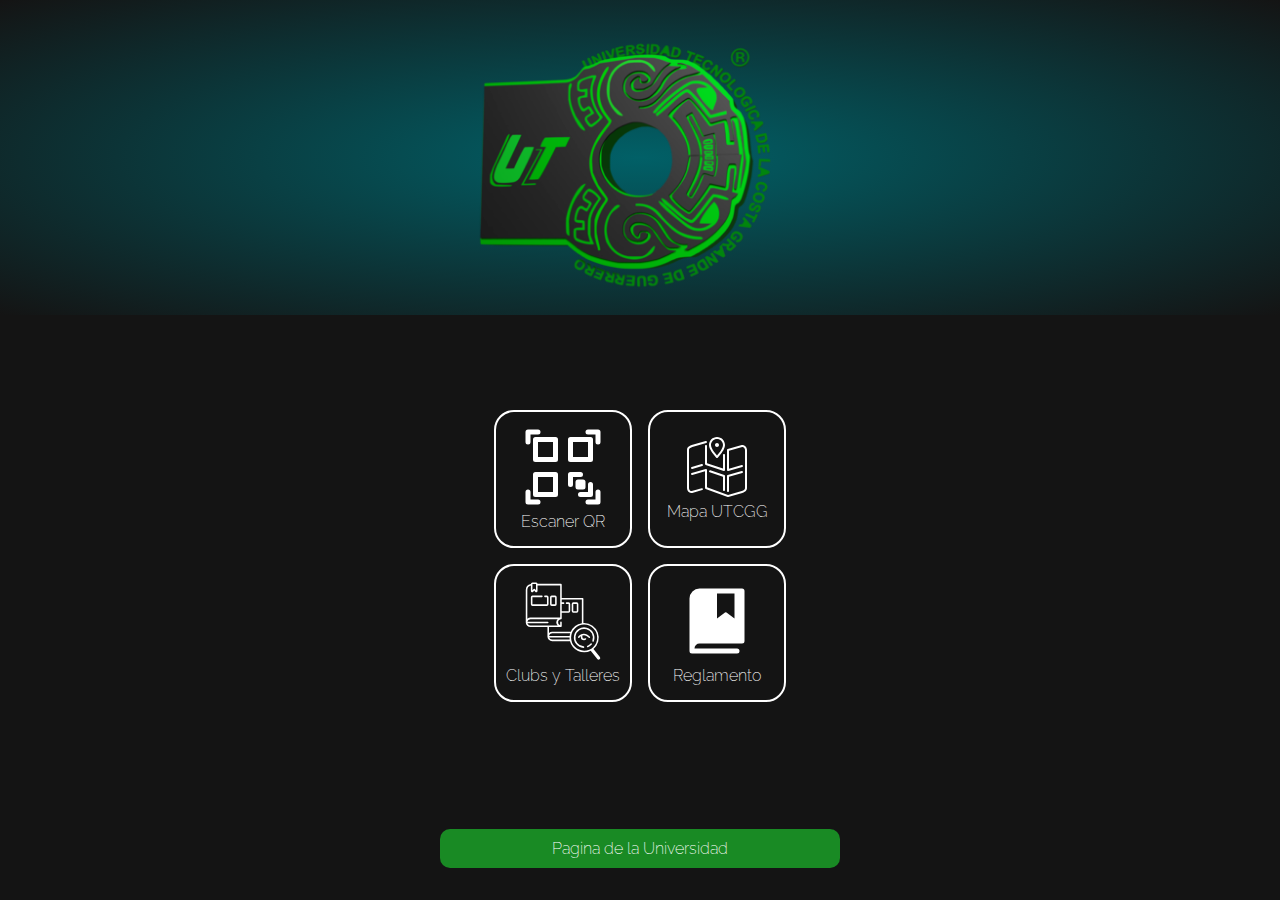
<file: index.html>
<!DOCTYPE html>
<html lang="en">
<head>
    <meta charset="UTF-8">
    <meta http-equiv="X-UA-Compatible" content="IE=edge">
    <meta name="viewport" content="width=device-width, initial-scale=1.0">
    <link rel="stylesheet" href="css/style.css">
   <link rel="manifest" href="./manifest.json">
    <title>HomePage</title>
</head>
<body id="homepage">

    <header class="menu__header">
        <img src="img/utcgglogo.png" alt="Logo en 3D de la UTCGG">
    </header>
    <main class="menu__options">
        <a href="qrCam.html" class="qrcam">
            <svg enable-background="new 0 0 32 32" version="1.1" viewBox="0 0 32 32" xml:space="preserve" xmlns="http://www.w3.org/2000/svg" xmlns:xlink="http://www.w3.org/1999/xlink"><g id="Layer_1"/><g id="Layer_2"><g><polyline fill="none" points="    30,6 30,2 26,2   " stroke="#fff" stroke-linecap="round" stroke-linejoin="round" stroke-miterlimit="10" stroke-width="2"/><polyline fill="none" points="    6,2 2,2 2,6   " stroke="#fff" stroke-linecap="round" stroke-linejoin="round" stroke-miterlimit="10" stroke-width="2"/><polyline fill="none" points="    2,26 2,30 6,30   " stroke="#fff" stroke-linecap="round" stroke-linejoin="round" stroke-miterlimit="10" stroke-width="2"/><polyline fill="none" points="    26,30 30,30 30,26   " stroke="#fff" stroke-linecap="round" stroke-linejoin="round" stroke-miterlimit="10" stroke-width="2"/><rect fill="none" height="8" stroke="#fff" stroke-linecap="round" stroke-linejoin="round" stroke-miterlimit="10" stroke-width="2" width="8" x="5" y="5"/><rect fill="none" height="8" stroke="#fff" stroke-linecap="round" stroke-linejoin="round" stroke-miterlimit="10" stroke-width="2" width="8" x="19" y="5"/><rect fill="none" height="8" stroke="#fff" stroke-linecap="round" stroke-linejoin="round" stroke-miterlimit="10" stroke-width="2" width="8" x="5" y="19"/><polyline fill="none" points="    19,23 19,19 23,19   " stroke="#fff" stroke-linecap="round" stroke-linejoin="round" stroke-miterlimit="10" stroke-width="2"/><polyline fill="none" points="    27,23 27,27 23,27   " stroke="#fff" stroke-linecap="round" stroke-linejoin="round" stroke-miterlimit="10" stroke-width="2"/><rect fill="none" height="2" stroke="#fff" stroke-linecap="round" stroke-linejoin="round" stroke-miterlimit="10" stroke-width="2" width="2" x="22" y="22"/></g></g></svg>
            <span>Escaner QR</span>  
        </a>
        <a href="mapa.html" class="map">
            <svg height="60px" version="1.1" viewBox="0 0 60 60" width="60px" xmlns="http://www.w3.org/2000/svg" xmlns:xlink="http://www.w3.org/1999/xlink"><title/><desc/><defs/><g fill="none" fill-rule="evenodd" id="People" stroke="none" stroke-width="1"><g fill="#fff" id="Icon-37"><path d="M30,10 C31.103,10 32,9.103 32,8 C32,6.897 31.103,6 30,6 C28.897,6 28,6.897 28,8 C28,9.103 28.897,10 30,10 L30,10 Z M24,8 C24,10.096 25.833,13.104 26.801,14.401 L30,18.399 L33.219,14.375 C34.182,13.273 36,10.067 36,8 C36,4.691 33.309,2 30,2 C26.691,2 24,4.691 24,8 L24,8 Z M25.219,15.625 C24.871,15.16 22,11.221 22,8 C22,3.589 25.589,0 30,0 C34.411,0 38,3.589 38,8 C38,10.755 35.85,14.405 34.752,15.658 L30.781,20.625 C30.591,20.862 30.304,21 30,21 C29.696,21 29.409,20.862 29.219,20.625 L25.219,15.625 Z M41,55 C41.552,55 42,54.553 42,54 L42,39.754 L55.275,35.962 C55.806,35.81 56.113,35.256 55.961,34.726 C55.81,34.194 55.256,33.893 54.725,34.038 L40.725,38.038 C40.296,38.161 40,38.554 40,39 L40,54 C40,54.553 40.448,55 41,55 L41,55 Z M37,54 C37.552,54 38,53.553 38,53 L38,39 C38,38.571 37.726,38.189 37.319,38.053 L23.319,33.334 C22.795,33.155 22.228,33.437 22.052,33.962 C21.876,34.485 22.157,35.053 22.681,35.229 L36,39.718 L36,53 C36,53.553 36.448,54 37,54 L37,54 Z M14.713,27.042 L4.713,30.042 C4.184,30.201 3.883,30.759 4.042,31.287 C4.172,31.721 4.569,32 5,32 C5.095,32 5.191,31.986 5.287,31.958 L15.287,28.958 C15.816,28.799 16.117,28.241 15.958,27.713 C15.799,27.184 15.243,26.888 14.713,27.042 L14.713,27.042 Z M19,8 C18.448,8 18,8.447 18,9 L18,27 C18,27.431 18.275,27.812 18.684,27.948 L36.684,33.948 C36.787,33.983 36.894,34 37,34 C37.207,34 37.412,33.936 37.584,33.812 C37.846,33.623 38,33.321 38,33 L38,18 C38,17.447 37.552,17 37,17 C36.448,17 36,17.447 36,18 L36,31.612 L20,26.279 L20,9 C20,8.447 19.552,8 19,8 L19,8 Z M58.02,8.907 C57.037,8.109 55.896,7.798 54.725,8.038 L40.725,12.038 C40.296,12.161 40,12.554 40,13 L40,33 C40,33.313 40.147,33.609 40.398,33.799 C40.647,33.986 40.973,34.048 41.275,33.962 L55.275,29.962 C55.806,29.81 56.113,29.256 55.961,28.726 C55.81,28.194 55.256,27.89 54.725,28.038 L42,31.674 L42,13.754 L55.204,9.979 C55.871,9.84 56.464,10.221 56.757,10.459 C57.512,11.073 58,12.07 58,13 L58,51 C58,52.314 57.003,53.229 54.725,54.038 L41.037,57.949 L20,50.3 L20,33 C20,32.687 19.853,32.391 19.602,32.201 C19.352,32.013 19.027,31.953 18.725,32.038 L4.725,36.038 C4.194,36.19 3.887,36.744 4.039,37.274 C4.19,37.806 4.744,38.107 5.275,37.962 L18,34.326 L18,51 C18,51.421 18.263,51.796 18.658,51.939 L40.658,59.939 C40.769,59.979 40.884,60 41,60 C41.092,60 41.185,59.987 41.275,59.962 L55.334,55.942 C56.61,55.49 60,54.288 60,51 L60,13 C60,11.47 59.241,9.901 58.02,8.907 L58.02,8.907 Z M15.958,51.869 C16.109,52.399 15.802,52.953 15.271,53.105 L5.275,55.962 C4.949,56.054 4.622,56.1 4.296,56.1 C3.514,56.1 2.749,55.836 2.072,55.324 C0.813,54.372 0,52.675 0,51 L0,13 C0,9.712 3.39,8.51 4.666,8.058 L18.725,4.038 C19.256,3.892 19.81,4.194 19.961,4.726 C20.113,5.256 19.806,5.81 19.275,5.962 L5.275,9.962 C2.997,10.771 2,11.686 2,13 L2,51 C2,52.037 2.525,53.16 3.278,53.729 C3.737,54.076 4.224,54.18 4.728,54.038 L14.721,51.182 C15.252,51.034 15.806,51.338 15.958,51.869 L15.958,51.869 Z" id="map"/></g></g></svg>
            <span>Mapa UTCGG</span>  
        </a>
        <a href="cursos.html" class="course">
           <svg viewBox="0 0 512 512" xmlns="http://www.w3.org/2000/svg"><g id="E-learning_course_searching"><path d="M491.991,485.981l-41.0155-51.462a93.4224,93.4224,0,0,0-59.6138-165.3833q-2.3946,0-4.7606.12V113.8613a5.0018,5.0018,0,0,0-5-5h-133.67v-85.66a5.0018,5.0018,0,0,0-5-5h-149.9A10.3771,10.3771,0,0,0,82.7321,8.979H60.7047a10.3688,10.3688,0,0,0-10.344,9.9463,40.2428,40.2428,0,0,0-32.64,39.4658v205.79a2.89,2.89,0,0,0,.021.6962,30.015,30.015,0,0,0,30.0251,29.3457H156.401v59.9092l.0183-.0156c-.0056.2417-.0183.4814-.0183.7246a30.01,30.01,0,0,0,30.04,30.04H300.5936a93.4316,93.4316,0,0,0,132.7458,61.2006l42.2317,52.9795a10.4964,10.4964,0,1,0,16.42-13.08ZM60.34,19.3442a.366.366,0,0,1,.3652-.3652H82.7321a.366.366,0,0,1,.3652.3652V59.1157l-2.4922-3.3174a10.6266,10.6266,0,0,0-16.7871-.2656L60.34,59.87ZM27.7211,58.3911A30.2524,30.2524,0,0,1,50.34,29.17V64.1831A8.3887,8.3887,0,0,0,56.01,72.188a8.64,8.64,0,0,0,2.8633.4941,8.3838,8.3838,0,0,0,6.5683-3.1914L71.62,61.7886a.5306.5306,0,0,1,.498-.2354.6.6,0,0,1,.4912.251L77.83,68.7534a8.4842,8.4842,0,0,0,15.2676-5.0957V28.2012H237.9311v205.937H47.7672a29.9189,29.9189,0,0,0-20.0619,7.7036l.0158-.0308Zm-9.81,202.46.0039-.0073-.0048.038Zm15.6844,17.5078a20.0009,20.0009,0,0,1-4.7122-7.5059H158.4723a5,5,0,0,0,0-10H28.0249a20.0586,20.0586,0,0,1,19.7423-16.7148H221.7643a30.0831,30.0831,0,0,0,.0166,40.0849H47.7672A19.9365,19.9365,0,0,1,33.5954,278.3589Zm209.3359,15.8642a5.0289,5.0289,0,0,0,5-5.0341V264.18a5,5,0,0,0-10,0v19.0464a20.0391,20.0391,0,0,1,5.24-39.06,4.9442,4.9442,0,0,0,3.2378-1.437l.0017.0015.01-.0118a5.057,5.057,0,0,0,.5672-.6728c.0212-.0293.0464-.0552.0668-.0855a5.0581,5.0581,0,0,0,.3868-.6972c.0278-.0591.0642-.1133.09-.1734a5.0206,5.0206,0,0,0,.2227-.7026c.0218-.083.0561-.1606.0735-.2456a5.0464,5.0464,0,0,0,.1013-.9834l.0018-.0176v-.001l0-.0019,0-.002V202.9609h43.78a10.4451,10.4451,0,0,0,10.43-10.44v-45.31a10.4454,10.4454,0,0,0-10.43-10.44h-12.99a5,5,0,0,0,0,10h12.99a.4354.4354,0,0,1,.43.44v45.31a.4351.4351,0,0,1-.43.44h-43.78v-46.19h11.75a5,5,0,0,0,0-10h-11.75v-17.91h128.67V270.3057a93.7448,93.7448,0,0,0-70.7033,54.4853H186.4411a29.91,29.91,0,0,0-20.04,7.6856V294.2231Zm55.6055,57.5083a4.943,4.943,0,0,0-1.3926-.2211H166.7013a20.0628,20.0628,0,0,1,19.74-16.7193H302.1247A92.7559,92.7559,0,0,0,298.5368,351.7314ZM186.4411,374.8809A19.9633,19.9633,0,0,1,167.5568,361.51H297.1442a4.9658,4.9658,0,0,0,.7723-.0777c-.0047.3877-.0147.7744-.0147,1.1631a93.9221,93.9221,0,0,0,.8081,12.2852Zm121.4607-12.2852a83.46,83.46,0,1,1,83.46,83.46A83.5548,83.5548,0,0,1,307.9018,362.5957Z"/><path d="M322.23,202.9575h21.5723a10.4456,10.4456,0,0,0,10.4336-10.4336V147.2065a10.4457,10.4457,0,0,0-10.4336-10.4336H322.23a10.4457,10.4457,0,0,0-10.4336,10.4336v45.3174A10.4456,10.4456,0,0,0,322.23,202.9575Zm-.4336-55.751a.4339.4339,0,0,1,.4336-.4336h21.5723a.4339.4339,0,0,1,.4336.4336v45.3174a.4339.4339,0,0,1-.4336.4336H322.23a.4339.4339,0,0,1-.4336-.4336Z"/><path d="M60.7731,159.5649h92.2656a10.4456,10.4456,0,0,0,10.4336-10.4336V103.814a10.4459,10.4459,0,0,0-10.4336-10.4346h-12.99a5,5,0,0,0,0,10h12.99a.4347.4347,0,0,1,.4336.4346v45.3173a.4338.4338,0,0,1-.4336.4336H60.7731a.4338.4338,0,0,1-.4336-.4336V103.814a.4347.4347,0,0,1,.4336-.4346h60.2353a5,5,0,0,0,0-10H60.7731A10.4459,10.4459,0,0,0,50.34,103.814v45.3173A10.4456,10.4456,0,0,0,60.7731,159.5649Z"/><path d="M183.5582,159.5649h21.5723a10.4456,10.4456,0,0,0,10.4336-10.4336V103.814a10.4459,10.4459,0,0,0-10.4336-10.4346H183.5582a10.446,10.446,0,0,0-10.4345,10.4346v45.3173A10.4457,10.4457,0,0,0,183.5582,159.5649Zm-.4345-55.7509a.4355.4355,0,0,1,.4345-.4346h21.5723a.4347.4347,0,0,1,.4336.4346v45.3173a.4338.4338,0,0,1-.4336.4336H183.5582a.4347.4347,0,0,1-.4345-.4336Z"/><path d="M453.2479,385.3213a65.9255,65.9255,0,1,0-66.3681,43.041c.1162.0078.2314.0117.3462.0117a5,5,0,0,0,.3364-9.9883,55.9129,55.9129,0,1,1,56.2949-36.5039,5,5,0,0,0,9.3906,3.44Z"/><path d="M432.7763,400.1826a56.6,56.6,0,0,1-6.7281,6.2735,56.0248,56.0248,0,0,1-13.8686,8.0556,5,5,0,1,0,3.7265,9.2793,66.4245,66.4245,0,0,0,24.2657-16.8779,5,5,0,0,0-7.3955-6.7305Z"/><path d="M396.9535,366.9912a10.4737,10.4737,0,0,1-6.4448,2.19,10.5891,10.5891,0,0,1-10.5767-10.5772v-9.6411a31.3337,31.3337,0,0,1,8.5742-1.77c10.8487-.6758,21.8409,4.7471,32.6807,16.0488a5,5,0,1,0,7.2168-6.9219c-12.9643-13.5175-26.5947-19.95-40.498-19.1093-21.0171,1.2646-34.4361,18.82-34.9971,19.5673a5,5,0,1,0,7.9951,6.0059,46.53,46.53,0,0,1,9.0283-8.4893v4.31a20.6,20.6,0,0,0,20.5767,20.5772,20.3877,20.3877,0,0,0,12.5449-4.2657,5,5,0,0,0-6.1-7.9238Z"/></g></svg>
            <span>Clubs y Talleres</span>  
        </a>
        <a href="reglamento.html" class="rules">
            <svg viewBox="0 0 256 256" xmlns="http://www.w3.org/2000/svg"><rect fill="none" height="256" width="256"/><path d="M208,24H72A32.1,32.1,0,0,0,40,56V224a8,8,0,0,0,8,8H192a8,8,0,0,0,0-16H56a16,16,0,0,1,16-16H208a8,8,0,0,0,8-8V32A8,8,0,0,0,208,24Zm-24,96-25.6-19.2a3.9,3.9,0,0,0-4.8,0L128,120V40h56Z"/></svg>
            <span>Reglamento</span>  
        </a>
    </main>
    
    <section class="footer">
        <a href="https://utcgg.edu.mx/" class="btnPageUT">Pagina de la Universidad</a>
    </section>
    
        <script>
        if('serviceWorker' in navigator){
            window.addEventListener('load', function () {
                navigator.serviceWorker.register('./service-worker.js').then(function(registration) {
                    console.log('Service Worker Registrado')
                }, function (err) {
                    console.log('Service Worker Fallo al Registar', err);
                })
            })
        }
    </script>




</body>
</html>
</file>
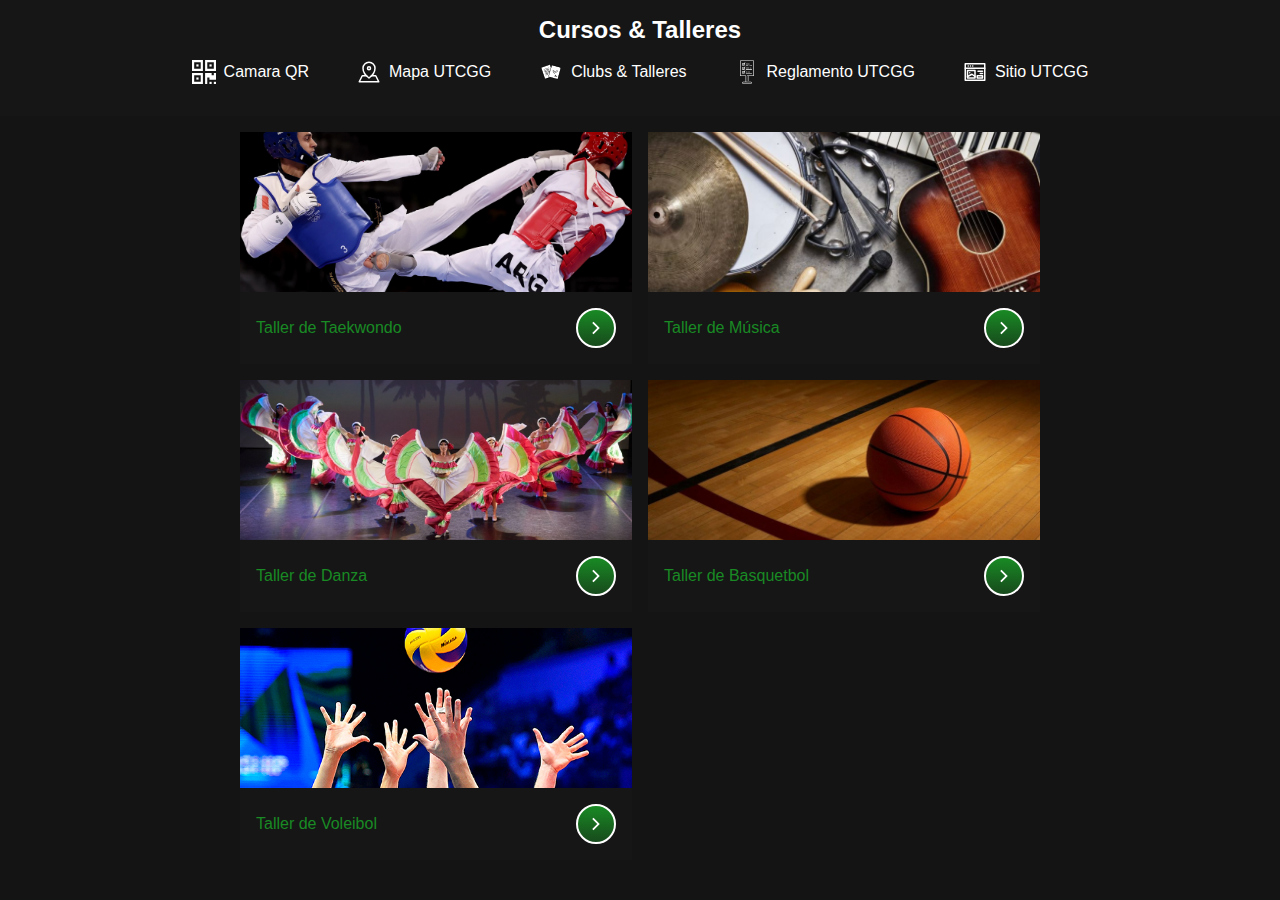
<file: cursos&talleres.html>
<!DOCTYPE html>
<html lang="en">
<head>
    <meta charset="UTF-8">
    <meta http-equiv="X-UA-Compatible" content="IE=edge">
    <meta name="viewport" content="width=device-width, initial-scale=1.0">
    <title>Cursos y Talleres</title>
    <link rel="stylesheet" href="css/style.css">
</head>
<body>

      <!-- Seccion de Navbar -->

    <div id="backgroundNavbar" class="bg__menu desaparecer">
    </div>

    <nav id="navbar" class="menuBar menuBar--disable">
        <div class="menuBar__head">
            <button id="abrirNavbar">
                <div class="line1"></div>
                <div class="line2"></div>
            </button>
            <button class="desaparecer" id="cerrarNavbar"><svg xmlns="http://www.w3.org/2000/svg" height="48" width="48"><path d="m12.45 37.65-2.1-2.1L21.9 24 10.35 12.45l2.1-2.1L24 21.9l11.55-11.55 2.1 2.1L26.1 24l11.55 11.55-2.1 2.1L24 26.1Z"/></svg></button>
            <h2>Cursos & Talleres</h2>
        </div>
        <div  class="links__menuBar desaparecer">
            <a href="qrCam.html"><img src="icons/qr.svg" alt=""> Camara QR</a>
            <a href="mapa.html"><img src="icons/map.svg" alt=""> Mapa UTCGG</a>
            <a href="cursos&talleres.html"><img src="icons/course.svg" alt=""> Clubs & Talleres</a>
            <a href="reglamento.html"><img src="icons/rules.svg" alt=""> Reglamento UTCGG</a>
            <a href="https://utcgg.edu.mx/"><img src="icons/web.svg" alt=""> Sitio UTCGG</a>
        </div>
    </nav>

  <!-- fin del navbar -->

    <main id="talleres">
        <section class="contenedor__talleres">


            <article id="tallerTaekwondo" class="taller">
                <div class="taller__image"></div>
                <div class="taller__info">
                    <span class="texto-taller">Taller de Taekwondo</span>
                    <a href="mailto:aculturales@utcgg.edu.mx?subject=Taller de Taekwondo&body=Hola, me gustaría saber información sobre el taller de Taekwondo" class="button-taller btn"><svg id="Layer_1" version="1.1" viewBox="0 0 512 512" width="512px" xml:space="preserve" xmlns:xlink="http://www.w3.org/1999/xlink"><polygon points="160,128.4 192.3,96 352,256 352,256 352,256 192.3,416 160,383.6 287.3,256 "/></svg></a>
                </div>
            </article>


            <article id="tallerMusica" class="taller">
                <div class="taller__image"></div>
                <div class="taller__info">
                    <span class="texto-taller">Taller de Música</span>
                    <a href="mailto:aculturales@utcgg.edu.mx?subject=Taller de Música&body=Hola, me gustaría saber información sobre el taller de música" class="button-taller btn"><svg id="Layer_1" version="1.1" viewBox="0 0 512 512" width="512px" xml:space="preserve" xmlns:xlink="http://www.w3.org/1999/xlink"><polygon points="160,128.4 192.3,96 352,256 352,256 352,256 192.3,416 160,383.6 287.3,256 "/></svg></a>
                </div>
            </article>


            <article id="tallerDanza" class="taller">
                <div class="taller__image"></div>
                <div class="taller__info">
                    <span class="texto-taller">Taller de Danza</span>
                    <a href="mailto:aculturales@utcgg.edu.mx?subject=Taller de Danza&body=Hola, me gustaría saber información sobre el taller de danza" class="button-taller btn"><svg id="Layer_1" version="1.1" viewBox="0 0 512 512" width="512px" xml:space="preserve" xmlns:xlink="http://www.w3.org/1999/xlink"><polygon points="160,128.4 192.3,96 352,256 352,256 352,256 192.3,416 160,383.6 287.3,256 "/></svg></a>
                </div>
            </article>


            <article id="tallerBasquet" class="taller">
                <div class="taller__image"></div>
                <div class="taller__info">
                    <span class="texto-taller">Taller de Basquetbol</span>
                    <a href="mailto:aculturales@utcgg.edu.mx?subject=Taller de Basquetbol&body=Hola, me gustaría saber información sobre el taller de Basquetbol" class="button-taller btn"><svg id="Layer_1" version="1.1" viewBox="0 0 512 512" width="512px" xml:space="preserve" xmlns:xlink="http://www.w3.org/1999/xlink"><polygon points="160,128.4 192.3,96 352,256 352,256 352,256 192.3,416 160,383.6 287.3,256 "/></svg></a>
                </div>
            </article>



            <article id="tallerVolei" class="taller">
                <div class="taller__image"></div>
                <div class="taller__info">
                    <span class="texto-taller">Taller de Voleibol</span>
                    <a href="mailto:aculturales@utcgg.edu.mx?subject=Taller de Voleibol&body=Hola, me gustaría saber información sobre el taller de Voleibol" class="button-taller btn"><svg id="Layer_1" version="1.1" viewBox="0 0 512 512" width="512px" xml:space="preserve" xmlns:xlink="http://www.w3.org/1999/xlink"><polygon points="160,128.4 192.3,96 352,256 352,256 352,256 192.3,416 160,383.6 287.3,256 "/></svg></a>
                </div>
            </article>
        </section>
    </main>




  <script src="js/navbar.js"></script> <!--Import js Navbar-->
</body>
</html>
</file>
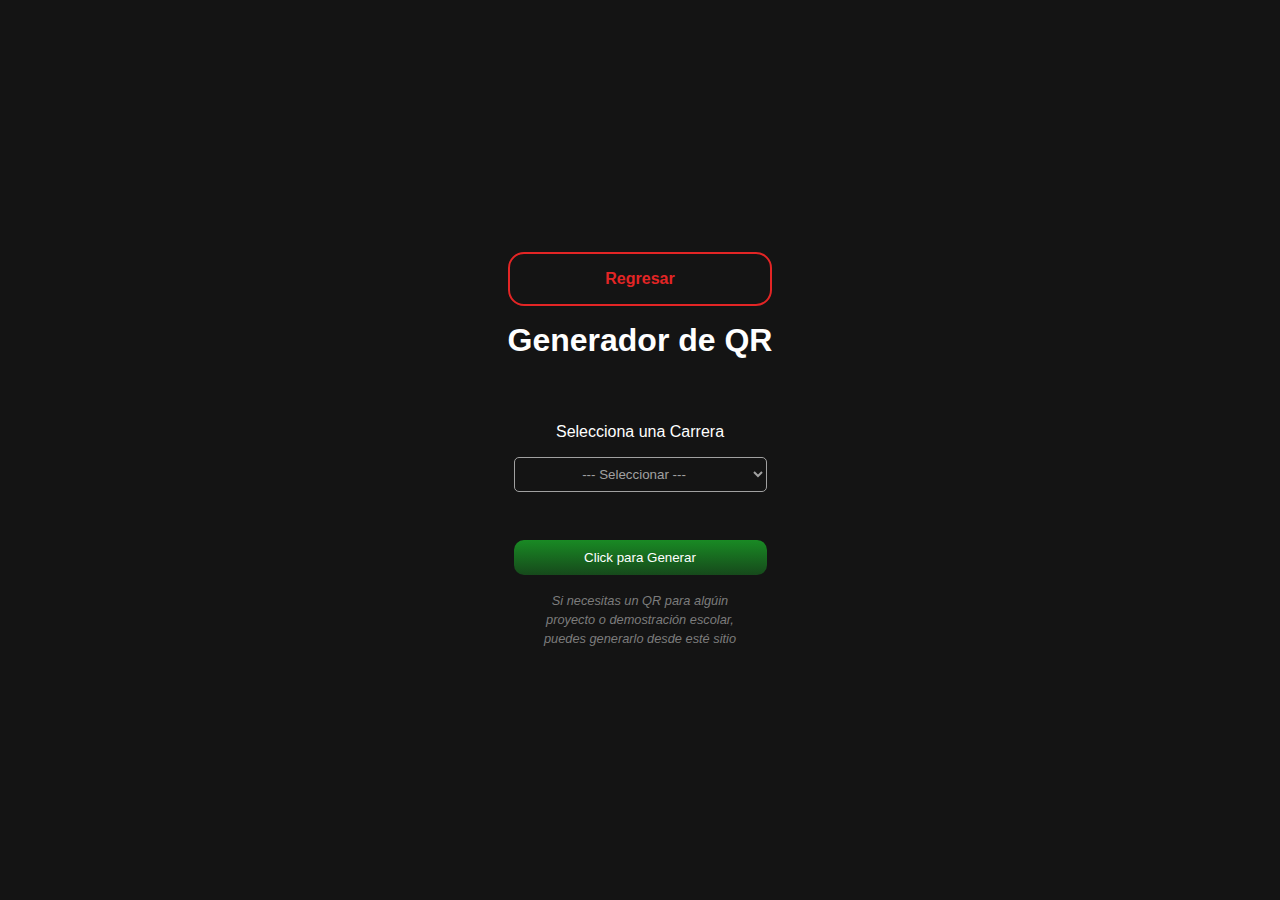
<file: generadorQR.html>
<!DOCTYPE html>
<html lang="en">
<head>
    <meta charset="UTF-8">
    <meta http-equiv="X-UA-Compatible" content="IE=edge">
    <meta name="viewport" content="width=device-width, initial-scale=1.0">
    <title>Document</title>
    <link rel="stylesheet" href="./css/style.css">
</head>
<body>

    <style>
        html{
            height: 100vh;
        }
        body{
            height: 100vh;
            width: 100%;
            display: flex;
            flex-direction: column;
            justify-content: center;
            gap: 2rem;
            align-items: center;
            text-align: center;
        }
        #heading a{
            display: block;
            margin-bottom: 1rem;
            font-weight: 700;
            border-radius: 1rem;
            color: rgb(227, 37, 37);
            padding: 1rem;
            border: 2px solid;
            transition: all .3s ease;
        }
        #heading a:hover{
            background-color: red;
            color: #161616;
            border: none;
        }
        #QRcontent{
            display: flex;
            flex-direction: column;
            justify-content: center;
            gap: 1rem;
        }
        main{
            display: flex;
            flex-direction: column;
            gap: 1rem;
        }
        main select{
            background: none;
            color: rgb(161, 161, 161);
            border: solid 1px rgb(161, 161, 161);
            border-radius: 5px;
        }
        main select option{
            color: #141414;
        }
        main button{
            margin-top: 2rem;

        }
        a#qrDownload{
            color: white;
            transition: all .3s ease-in;
        }
        a#qrDownload:hover{
            font-size: 1.4rem;
        }
        p{
            width: 200px;
            margin: auto;
            color: rgb(124, 124, 124);
            font-size: .8rem;
            line-height: 1.5;
            font-style: italic;
        }
    </style>
    
    
    <section id="heading">
        <a href="./qrCam.html">Regresar</a>
        <h1>Generador de QR</h1>
    </section>

    
    <section id="QRcontent"></section>
    
    
    <main>
        <label for="inpQR">Selecciona una Carrera</label>
        <select name="carreras" id="inpQR">
            <option style="text-align: center;" disabled selected>--- Seleccionar ---</option>
            <option value="Desarrollo e Innovación Empresarial">Desarrollo e Innovación Empresarial</option>
            <option value="Mantenimiento Industrial">Mantenimiento Industrial</option>
            <option value="Metal Mecánica">Metal Mecánica</option>
            <option value="Procesos Alimentarios">Procesos Alimentarios</option>
            <option value="Tecnologías de la Información">Tecnologías de la Información</option>
            <option value="Logística Internacional">Logística Internacional</option>
            <option value="Gestión y Desarrollo Turístico">Gestión y Desarrollo Turístico</option>
            <option value="Gastronomia">Gastronomia</option>
            <option value="Energías Renovables">Energías Renovables</option>
            <option value="Rectoria">Rectoría</option>
            <option value="Biblioteca">Biblioteca</option>
            <option value="Enfermeria">Enfermería</option>
        </select>
        <button id="btnGenerador">Click para Generar</button>
        <p>Si necesitas un QR para algúin proyecto o demostración escolar, puedes generarlo desde esté sitio</p>
    </main>


    <script>


        let inputQR = document.querySelector('#inpQR');
        let btnGen = document.querySelector('#btnGenerador');
        let contenedorQR = document.querySelector('#QRcontent');
        btnGen.addEventListener('click', () => {
            console.log(`http://api.qrserver.com/v1/create-qr-code/?data=${inputQR.value}&size=100x100.png`);
            contenedorQR.innerHTML=`
                <img src="http://api.qrserver.com/v1/create-qr-code/?data=${inputQR.value}&size=100x100.png" alt="QR">
                <a href="http://api.qrserver.com/v1/create-qr-code/?data=${inputQR.value}&size=100x100.png" id="qrDownload" download="qr.png">Descargar</a>
            `
        })
    </script>

</body>
</html>
</file>
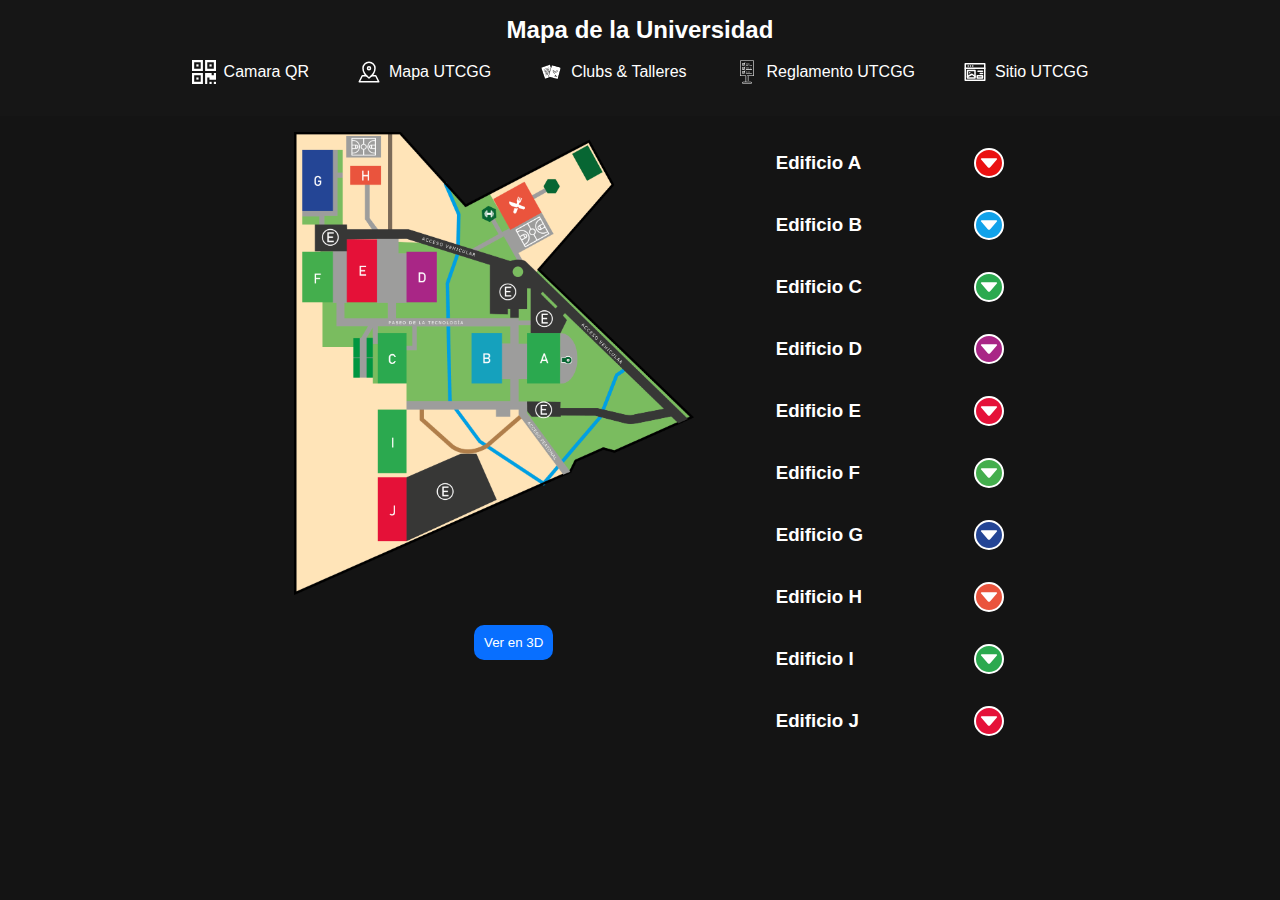
<file: mapa.html>
<!DOCTYPE html>
<html lang="en">
<head>
    <meta charset="UTF-8">
    <meta http-equiv="X-UA-Compatible" content="IE=edge">
    <meta name="viewport" content="width=device-width, initial-scale=1.0">
    <title>Mapa Universitario</title>
    <link rel="stylesheet" href="css/style.css">
    <script type="module" src="/js/modelviewer.min.js"></script>
</head>
<body id="Mapa">

    <!-- Seccion de Navbar -->
    
    <div id="backgroundNavbar" class="bg__menu desaparecer"></div>
    
    <nav id="navbar" class="menuBar menuBar--disable">
        <div class="menuBar__head">
            <button id="abrirNavbar">
                <div class="line1"></div>
                <div class="line2"></div>
            </button>
            <button class="desaparecer" id="cerrarNavbar"><svg xmlns="http://www.w3.org/2000/svg" height="48" width="48"><path d="m12.45 37.65-2.1-2.1L21.9 24 10.35 12.45l2.1-2.1L24 21.9l11.55-11.55 2.1 2.1L26.1 24l11.55 11.55-2.1 2.1L24 26.1Z"/></svg></button>
            <h2>Mapa de la Universidad</h2>
        </div>
        <div  class="links__menuBar desaparecer">
            <a href="qrCam.html"><img src="icons/qr.svg" alt=""> Camara QR</a>
            <a href="mapa.html"><img src="icons/map.svg" alt=""> Mapa UTCGG</a>
            <a href="cursos&talleres.html"><img src="icons/course.svg" alt=""> Clubs & Talleres</a>
            <a href="reglamento.html"><img src="icons/rules.svg" alt=""> Reglamento UTCGG</a>
            <a href="https://utcgg.edu.mx/"><img src="icons/web.svg" alt=""> Sitio UTCGG</a>
        </div>
    </nav>
    <!-- fin del navbar -->
    
    <!-- Mapa de la Universidad -->
    <div class="grid">
        <main class="Mapa__Contenedor">
            <style>
                model-viewer{
                    height: 460px;
                }
                #btn3dMap{
                    background: rgb(8, 111, 255);
                    display: block;
                    margin: auto;
                    margin-bottom: 2rem;
                    position: relative;
                    right: 0;
                    top: 30px;
                    left: 20px;
                }
                #btn3dMap:hover{
                    box-shadow: 0 0 12px rgba(8, 111, 255, 0.5);
                }
            </style>
            <img id="map2D" loading="lazy" src="img/MapaUT.png" alt="Mapa Universitario">
            <model-viewer
                id="map3D"
                alt="Modelo 3D del Mapa de la UTCGG"
                poster = "./img/utcgglogo.png"
                src="./3dmodels/Mapa.glb"
                orientation="140deg 180deg 120deg"
                camera-controls
                >
            </model-viewer>
            <button id="btn3dMap">Ver en 3D</button>
        </main>
    
        <!-- Leyenda de la Universidad -->
        <section class="Mapa__Leyenda">
            <article id="edificioA" onclick="desplegar('A')" class="ContenedorEdificio">
                <div class="heading">
                    <h3>Edificio A</h3>
                    <div class="colorEdificio">
                        <img class="iconArrow" src="icons/arrowExpand.svg">
                    </div>
                </div>
                <ul class="lista__edificio">
                    <li>Rectoria</li>
                    <li>Promoción y capacitación</li>
                    <li>Caja general</li>
                    <li>Recursos Humanos</li>
                    <li>Centro de Idiomas</li>
                    <li>Secretaría Académica</li>
                </ul>
            </article>
    
            <article id="edificioB" onclick="desplegar('B')" class="ContenedorEdificio">
                <div class="heading">
                    <h3>Edificio B</h3>
                    <div class="colorEdificio">
                        <img class="iconArrow" src="icons/arrowExpand.svg">
                    </div>
                </div>
                <ul class="lista__edificio">
                    <li>P.E. Mantenimiento Industrial</li>
                </ul>
            </article>
    
            <article id="edificioC" onclick="desplegar('C')" class="ContenedorEdificio">
                <div class="heading">
                    <h3>Edificio C</h3>
                    <div class="colorEdificio">
                        <img class="iconArrow" src="icons/arrowExpand.svg">
                    </div>
                </div>
                <ul class="lista__edificio">
                    <li>Servicios escolares</li>
                    <li>Servicios de apoyo al estudiante</li>
                    <li>Incubadora empresarial</li>
                </ul>
            </article>
    
            <article id="edificioD" onclick="desplegar('D')" class="ContenedorEdificio">
                <div class="heading">
                    <h3>Edificio D</h3>
                    <div class="colorEdificio">
                        <img class="iconArrow" src="icons/arrowExpand.svg">
                    </div>
                </div>
                <ul class="lista__edificio">
                    <li>P.E. Procesos alimentarios</li>
                </ul>
            </article>
    
            <article id="edificioE" onclick="desplegar('E')" class="ContenedorEdificio">
                <div class="heading">
                    <h3>Edificio E</h3>
                    <div class="colorEdificio">
                        <img class="iconArrow" src="icons/arrowExpand.svg">
                    </div>
                </div>
                <ul class="lista__edificio">
                    <li>P.E. Metal mecánica</li>
                    <li>P.E. Gestión del capital humano</li>
                    <li>Centro de capacitación</li>
                </ul>
            </article>
    
            <article id="edificioF" onclick="desplegar('F')" class="ContenedorEdificio">
                <div class="heading">
                    <h3>Edificio F</h3>
                    <div class="colorEdificio">
                        <img class="iconArrow" src="icons/arrowExpand.svg">
                    </div>
                </div>
                <ul class="lista__edificio">
                    <li>P.E. Gestión y desarrollo turístio</li>
                </ul>
            </article>
    
            <article id="edificioG" onclick="desplegar('G')" class="ContenedorEdificio">
                <div class="heading">
                    <h3>Edificio G</h3>
                    <div class="colorEdificio">
                        <img class="iconArrow" src="icons/arrowExpand.svg">
                    </div>
                </div>
                <ul class="lista__edificio">
                    <li>P.E. Tecnologías de la información</li>
                </ul>
            </article>
    
            <article id="edificioH" onclick="desplegar('H')" class="ContenedorEdificio">
                <div class="heading">
                    <h3>Edificio H</h3>
                    <div class="colorEdificio">
                        <img class="iconArrow" src="icons/arrowExpand.svg">
                    </div>
                </div>
                <ul class="lista__edificio">
                    <li>Taller de mecánica</li>
                </ul>
            </article>
    
            <article id="edificioI" onclick="desplegar('I')" class="ContenedorEdificio">
                <div class="heading">
                    <h3>Edificio I</h3>
                    <div class="colorEdificio">
                        <img class="iconArrow" src="icons/arrowExpand.svg">
                    </div>
                </div>
                <ul class="lista__edificio">
                    <li>P.E. Logística internacional</li>
                    <li>P.E. Gastronomía</li>
                    <li>P.E. Energías Renovables</li>
                </ul>
            </article>
    
            <article id="edificioJ" onclick="desplegar('J')" class="ContenedorEdificio">
                <div class="heading">
                    <h3>Edificio J</h3>
                    <div class="colorEdificio">
                        <img class="iconArrow" src="icons/arrowExpand.svg">
                    </div>
                </div>
                <ul class="lista__edificio">
                    <li>Taller de gastronomía</li>
                </ul>
            </article>
    
        </section>
    </div>
    
    <script src="js/navbar.js"></script> <!--Import js Navbar-->
    <script>
        let map2d,map3d,btnMap;
        map2d = document.querySelector('#map2D');
        map3d = document.querySelector('#map3D');
        btnMap = document.querySelector('#btn3dMap');

        map3d.style.display = "none";

        
        btnMap.addEventListener('click', () => {
            if(btnMap.textContent === "Ver en 3D"){
                btnMap.textContent = "Ver en 2D"
                map2d.style.display = "none"
                map3d.style.display = "block"
            }else if(btnMap.textContent === "Ver en 2D"){
                btnMap.textContent = "Ver en 3D";
                map2d.style.display = "block"
                map3d.style.display = "none"
            }
        })
    </script>
    <script>
        function desplegar(letra){
            let edificio =`#edificio${letra}`;
            let listAbierto = document.querySelector(`${edificio} ul`).classList.contains('expandir');
            if(listAbierto == false){
                abrirEdificio(edificio);
            }else{
                cerrarEdificio(edificio)
            }
        }
        function abrirEdificio(edificio){
            let list = document.querySelector(`${edificio} ul`);
            let icon = document.querySelector(`${edificio} .iconArrow`);
            icon.src="icons/arrowClose.svg"
            list.classList.add('expandir');

        }
        function cerrarEdificio(edificio){
            let list = document.querySelector(`${edificio} ul`);
            let icon = document.querySelector(`${edificio} .iconArrow`);
            icon.src="icons/arrowExpand.svg"
            list.classList.remove('expandir');
        }
    </script>

</body>
</html>
</file>
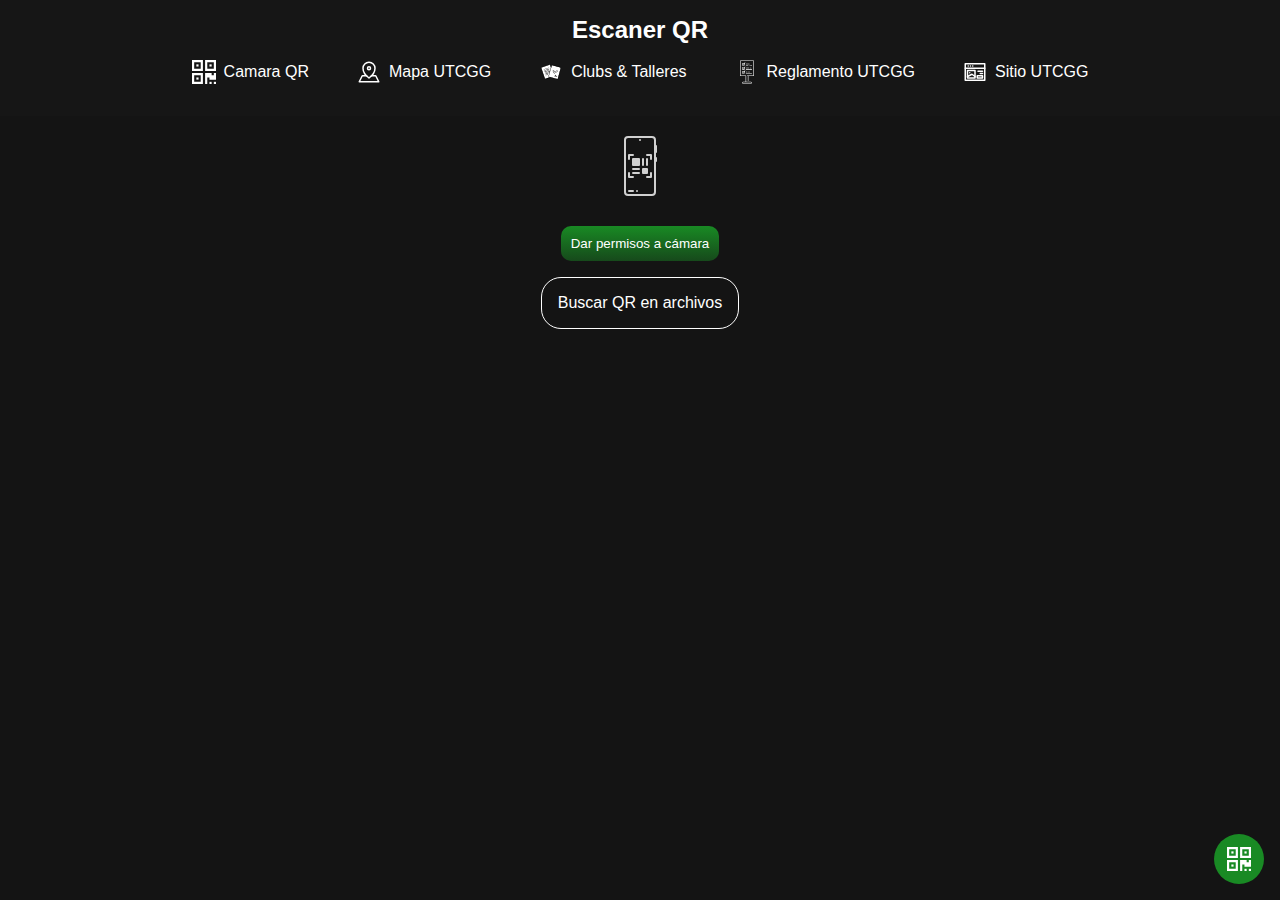
<file: qrCam.html>
<!DOCTYPE html>
<html lang="en">
<head>
    <meta charset="UTF-8">
    <meta http-equiv="X-UA-Compatible" content="IE=edge">
    <meta name="viewport" content="width=device-width, initial-scale=1.0">
    <link rel="stylesheet" href="css/style.css">
    <script src="./js/qrcodejs.js"></script>
    <link rel="manifest" href="./manifest.json">
    <script type="module" src="/js/modelviewer.min.js"></script> <!-- modulo 3d -->
    <title>Escaner QR</title>
</head>

<body>



  <!-- Seccion de Navbar -->

  <div id="backgroundNavbar" class="bg__menu desaparecer">
  </div>

    <nav id="navbar" class="menuBar menuBar--disable">
      <div class="menuBar__head">
        <button id="abrirNavbar">
          <div class="line1"></div>
          <div class="line2"></div>
        </button>
        <button class="desaparecer" id="cerrarNavbar"><svg xmlns="http://www.w3.org/2000/svg" height="48" width="48"><path d="m12.45 37.65-2.1-2.1L21.9 24 10.35 12.45l2.1-2.1L24 21.9l11.55-11.55 2.1 2.1L26.1 24l11.55 11.55-2.1 2.1L24 26.1Z"/></svg></button>
        <h2>Escaner QR</h2>
      </div>
      <div  class="links__menuBar desaparecer">
        <a href="qrCam.html"><img src="icons/qr.svg" alt=""> Camara QR</a>
        <a href="mapa.html"><img src="icons/map.svg" alt=""> Mapa UTCGG</a>
        <a href="cursos&talleres.html"><img src="icons/course.svg" alt=""> Clubs & Talleres</a>
        <a href="reglamento.html"><img src="icons/rules.svg" alt=""> Reglamento UTCGG</a>
        <a href="https://utcgg.edu.mx/"><img src="icons/web.svg" alt=""> Sitio UTCGG</a>
      </div>
    </nav>

    <!-- fin del navbar -->


    <div class="space"></div>

    <!-- Aqui empieza el modal -->
    
    <div id="modal">
      <div class="modal__header">
        <h3 id="modal__titulo">Figura</h3>
        <button id="closeModal" onclick="cerrarModal()"><svg height="16px" id="Layer_1" style="enable-background:new 0 0 512 512;" version="1.1" viewBox="0 0 512 512" width="16px" xml:space="preserve" xmlns="http://www.w3.org/2000/svg" xmlns:xlink="http://www.w3.org/1999/xlink"><path d="M443.6,387.1L312.4,255.4l131.5-130c5.4-5.4,5.4-14.2,0-19.6l-37.4-37.6c-2.6-2.6-6.1-4-9.8-4c-3.7,0-7.2,1.5-9.8,4  L256,197.8L124.9,68.3c-2.6-2.6-6.1-4-9.8-4c-3.7,0-7.2,1.5-9.8,4L68,105.9c-5.4,5.4-5.4,14.2,0,19.6l131.5,130L68.4,387.1  c-2.6,2.6-4.1,6.1-4.1,9.8c0,3.7,1.4,7.2,4.1,9.8l37.4,37.6c2.7,2.7,6.2,4.1,9.8,4.1c3.5,0,7.1-1.3,9.8-4.1L256,313.1l130.7,131.1  c2.7,2.7,6.2,4.1,9.8,4.1c3.5,0,7.1-1.3,9.8-4.1l37.4-37.6c2.6-2.6,4.1-6.1,4.1-9.8C447.7,393.2,446.2,389.7,443.6,387.1z"/></svg></button>
      </div>
      
      <div class="modal__body">
        <model-viewer
          id="figura3d"
          src="/3dmodels/Logo UTCGG.glb"
          alr="Modelo 3d"
          camera-controls
          environment-image="/3dmodels/background.webp"
          autoplay
          exposure = "1.5"
          shadow-intensity="1"
          ar
          ></model-viewer>
          <div id="info_Carrera"></div>
        </div>
        
        <!-- <div class="modal__footer">
          <button>Informacion</button>
          <button>Acción</button>
        </div> -->
        
      </div>
      
      <!-- Aqui acaba el modal -->


       <div class="scann-contenedor">
         <div  id="reader"></div>
         <div id="resultado"></div>
       </div>

       <a id="generarQR" href="./generadorQR.html"><span>Generar un QR</span><img src="./icons/qr.svg" alt=""></a>
   

      
      <!-- Import Script de Navbar -->
    <script src="js/navbar.js"></script>
    <!-- Import Script de funciones -->
    <script src="./js/QRCodeFuncion.js"></script>

<script>
        if('serviceWorker' in navigator){
            window.addEventListener('load', function () {
                navigator.serviceWorker.register('./service-worker.js').then(function(registration) {
                    console.log('Service Worker Registrado')
                }, function (err) {
                    console.log('Service Worker Fallo al Registar', err);
                })
            })
        }
    </script>
    
</body>
</html>
</file>
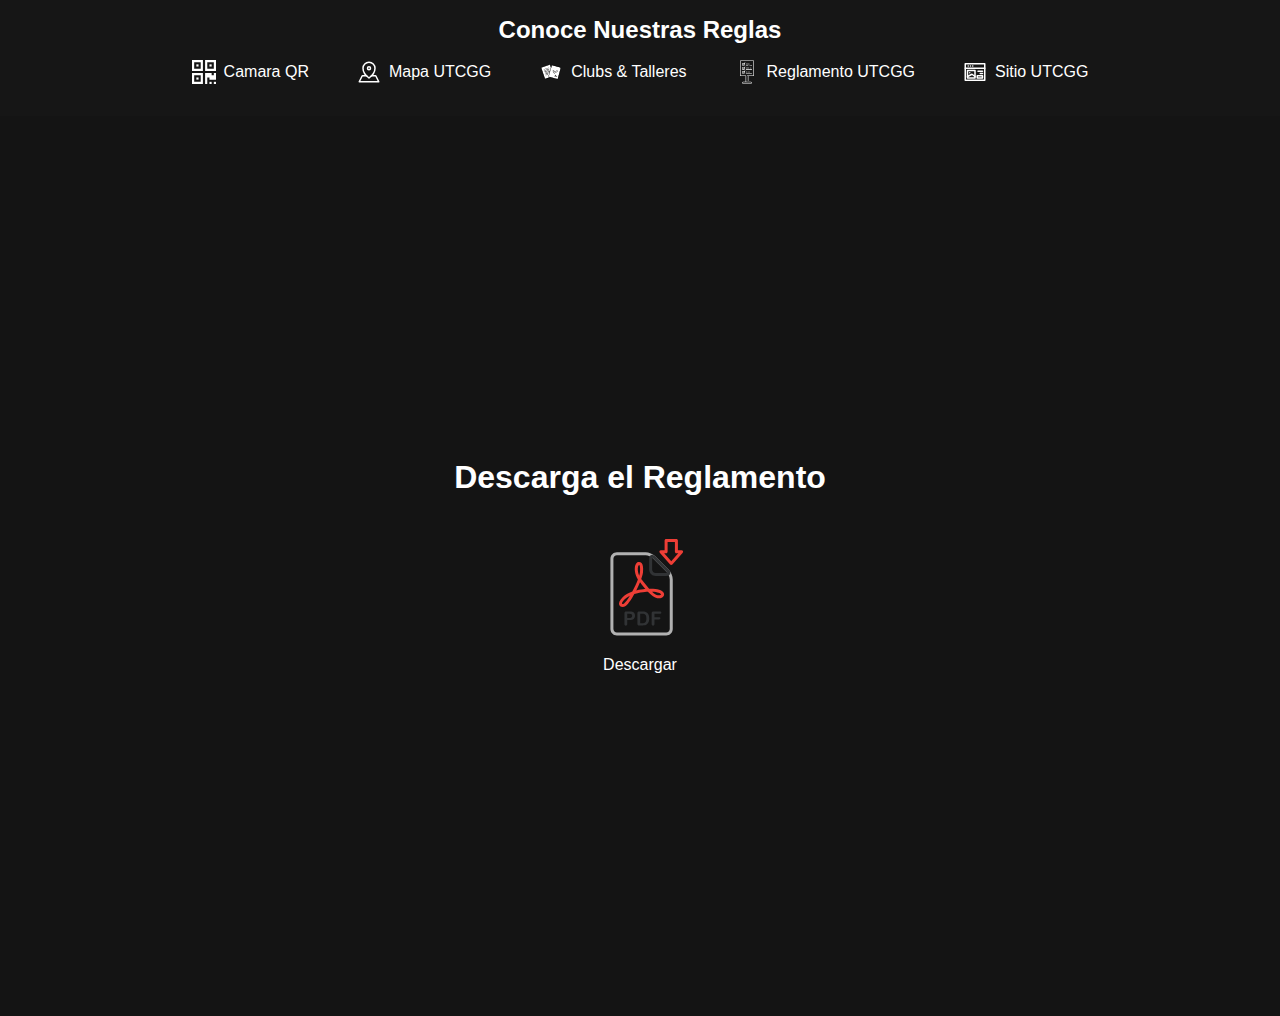
<file: reglamento.html>
<!DOCTYPE html>
<html lang="en">
<head>
    <meta charset="UTF-8">
    <meta http-equiv="X-UA-Compatible" content="IE=edge">
    <meta name="viewport" content="width=device-width, initial-scale=1.0">
    <title>Reglamento Universitario</title>
    <link rel="stylesheet" href="css/style.css">
</head>
<body>

      <!-- Seccion de Navbar -->

    <div id="backgroundNavbar" class="bg__menu desaparecer">
    </div>

    <nav id="navbar" class="menuBar menuBar--disable">
        <div class="menuBar__head">
            <button id="abrirNavbar">
                <div class="line1"></div>
                <div class="line2"></div>
            </button>
            <button class="desaparecer" id="cerrarNavbar"><svg xmlns="http://www.w3.org/2000/svg" height="48" width="48"><path d="m12.45 37.65-2.1-2.1L21.9 24 10.35 12.45l2.1-2.1L24 21.9l11.55-11.55 2.1 2.1L26.1 24l11.55 11.55-2.1 2.1L24 26.1Z"/></svg></button>
            <h2>Conoce Nuestras Reglas</h2>
        </div>
        <div  class="links__menuBar desaparecer">
            <a href="qrCam.html"><img src="icons/qr.svg" alt=""> Camara QR</a>
            <a href="mapa.html"><img src="icons/map.svg" alt=""> Mapa UTCGG</a>
            <a href="cursos&talleres.html"><img src="icons/course.svg" alt=""> Clubs & Talleres</a>
            <a href="reglamento.html"><img src="icons/rules.svg" alt=""> Reglamento UTCGG</a>
            <a href="https://utcgg.edu.mx/"><img src="icons/web.svg" alt=""> Sitio UTCGG</a>
        </div>
    </nav>

  <!-- fin del navbar -->
    
  <style>
    main{
        width: 100%;
        height: 100vh;
        display: flex;
        flex-direction: column;
        justify-content: center;
        align-items: center;
        text-align: center;
    }
    #download{
        display: flex;
        flex-direction: column;
        align-items: center;
        justify-content: center;
        color: white;
        text-align: center;
        transition: all .4s ease;
        margin-top: 2rem;
    }
    #download:hover{
        font-size: 1.4rem;
    }
  </style>

    <main>
        <h1>Descarga el Reglamento</h1>
        <a id="download" href="./files/reglamento.pdf" download="Reglamento.pdf">
            <?xml version="1.0" ?><!DOCTYPE svg  PUBLIC '-//W3C//DTD SVG 1.1//EN'  'http://www.w3.org/Graphics/SVG/1.1/DTD/svg11.dtd'><svg height="128px" id="Layer_1" style="enable-background:new 0 0 128 128;" version="1.1" viewBox="0 0 128 128" width="128px" xml:space="preserve" xmlns="http://www.w3.org/2000/svg" xmlns:xlink="http://www.w3.org/1999/xlink"><g><path d="M90.249,107.596H40.916c-3.584,0-6.5-2.916-6.5-6.5V30.861c0-3.584,2.916-6.5,6.5-6.5h28.726   c3.152,0,7.367,1.746,9.596,3.975l13.537,13.537c2.229,2.229,3.975,6.444,3.975,9.596v49.627   C96.749,104.68,93.833,107.596,90.249,107.596z M40.916,27.361c-1.93,0-3.5,1.57-3.5,3.5v70.235c0,1.93,1.57,3.5,3.5,3.5h49.333   c1.93,0,3.5-1.57,3.5-3.5V51.469c0-2.333-1.446-5.826-3.096-7.475L77.116,30.457c-1.649-1.649-5.142-3.096-7.475-3.096H40.916z" style="fill:rgb(177, 177, 177);"/></g><g><path d="M90.249,47.969H79.642c-3.584,0-6.5-2.916-6.5-6.5V30.861c0-3.013,1.617-4.082,3.003-4.082   c1.02,0,2.06,0.524,3.093,1.557l13.537,13.537c1.886,1.886,1.657,3.398,1.354,4.132C93.823,46.738,92.916,47.969,90.249,47.969z    M76.284,29.827c-0.062,0.16-0.143,0.476-0.143,1.034v10.608c0,1.93,1.57,3.5,3.5,3.5h10.607c0.558,0,0.874-0.081,1.034-0.143   c-0.069-0.157-0.235-0.438-0.63-0.832L77.116,30.457C76.722,30.063,76.441,29.896,76.284,29.827z" style="fill:#313335;"/></g><g><path d="M95.249,36.905c-0.43,0-0.839-0.184-1.123-0.506l-10.367-11.72c-0.392-0.442-0.487-1.072-0.244-1.61   c0.242-0.538,0.777-0.884,1.367-0.884h3.714v-9.78c0-0.829,0.672-1.5,1.5-1.5h10.304c0.828,0,1.5,0.671,1.5,1.5v9.78h3.717   c0.59,0,1.125,0.346,1.367,0.884c0.243,0.538,0.147,1.168-0.244,1.61l-10.367,11.72C96.088,36.721,95.679,36.905,95.249,36.905z    M88.211,25.186l7.038,7.956l7.038-7.956h-1.888c-0.828,0-1.5-0.671-1.5-1.5v-9.78h-7.304v9.78c0,0.829-0.672,1.5-1.5,1.5H88.211z" style="fill:#EE3E36;"/></g><g><path d="M53.815,92.034H51.24v3.929c0,0.562-0.132,0.988-0.397,1.278c-0.265,0.29-0.6,0.436-1.003,0.436   c-0.423,0-0.764-0.144-1.022-0.431c-0.259-0.288-0.389-0.708-0.389-1.264V85.284c0-0.619,0.143-1.061,0.426-1.326   c0.284-0.265,0.735-0.397,1.354-0.397h3.606c1.066,0,1.888,0.082,2.462,0.246c0.567,0.158,1.059,0.42,1.472,0.786   c0.414,0.366,0.728,0.814,0.942,1.344c0.215,0.53,0.322,1.127,0.322,1.79c0,1.414-0.436,2.485-1.307,3.214   C56.836,91.669,55.539,92.034,53.815,92.034z M53.134,85.672H51.24v4.241h1.894c0.663,0,1.217-0.069,1.662-0.208   c0.444-0.139,0.784-0.366,1.018-0.682c0.233-0.315,0.35-0.729,0.35-1.24c0-0.612-0.18-1.111-0.539-1.496   C55.22,85.877,54.39,85.672,53.134,85.672z" style="fill:#313335;"/><path d="M63.104,83.561h3.664c0.952,0,1.771,0.088,2.452,0.265s1.3,0.508,1.855,0.994   c1.445,1.237,2.168,3.118,2.168,5.642c0,0.833-0.073,1.594-0.218,2.282c-0.146,0.688-0.369,1.308-0.673,1.86   c-0.303,0.552-0.69,1.046-1.164,1.481c-0.372,0.335-0.779,0.603-1.222,0.805c-0.441,0.202-0.916,0.344-1.425,0.426   c-0.508,0.082-1.08,0.123-1.718,0.123H63.16c-0.511,0-0.896-0.077-1.155-0.232s-0.428-0.373-0.506-0.653   c-0.079-0.281-0.118-0.645-0.118-1.093V85.284c0-0.606,0.135-1.045,0.406-1.316C62.059,83.696,62.497,83.561,63.104,83.561z    M64.192,85.785v9.42h2.13c0.467,0,0.833-0.013,1.099-0.038c0.265-0.025,0.539-0.088,0.823-0.189s0.53-0.243,0.738-0.426   c0.94-0.795,1.411-2.165,1.411-4.108c0-1.37-0.207-2.396-0.62-3.077c-0.414-0.682-0.924-1.115-1.529-1.302   c-0.605-0.186-1.338-0.279-2.196-0.279H64.192z" style="fill:#313335;"/><path d="M84.007,85.729h-5.538v3.55h4.63c0.429,0,0.749,0.096,0.961,0.289   c0.211,0.193,0.317,0.45,0.317,0.771c0,0.322-0.107,0.578-0.322,0.767s-0.533,0.284-0.956,0.284h-4.63v4.573   c0,0.581-0.131,1.012-0.393,1.292s-0.599,0.421-1.009,0.421c-0.416,0-0.756-0.142-1.018-0.426   c-0.262-0.284-0.393-0.713-0.393-1.288V85.284c0-0.404,0.06-0.734,0.18-0.99c0.12-0.255,0.308-0.441,0.563-0.558   c0.256-0.117,0.582-0.175,0.979-0.175h6.627c0.448,0,0.781,0.099,0.999,0.298c0.218,0.199,0.327,0.459,0.327,0.781   c0,0.328-0.109,0.592-0.327,0.791S84.455,85.729,84.007,85.729z" style="fill:#313335;"/></g><g><path d="M46.426,78.998c-1.465,0-2.644-0.746-3.152-1.996c-0.847-2.078,0.374-4.936,3.35-7.842   c2.33-2.276,5.584-4.149,9.677-5.573c2.177-4.04,4.18-8.366,5.585-12.064c-3.111-4.839-3.685-10.813-2.597-14.151   c0.704-2.159,1.923-2.971,2.82-3.272c1.252-0.421,2.53-0.106,3.421,0.852c1.343,1.444,1.835,4.352,1.506,8.89   c-0.131,1.809-0.732,4.238-1.79,7.231c0.046,0.058,0.093,0.115,0.14,0.172c0.706,0.863,1.459,1.812,2.248,2.807   c1.684,2.123,3.576,4.508,5.5,6.646c0.569-0.018,1.117-0.026,1.646-0.026c6.798,0,11.363,1.422,12.854,4.004   c0.636,1.101,0.649,2.34,0.037,3.4c-0.826,1.431-2.613,2.285-4.781,2.285h-0.001c-0.525,0-1.068-0.051-1.613-0.152   c-2.732-0.504-5.731-2.56-9.404-6.455c-0.939,0.051-1.922,0.125-2.93,0.223c-2.165,0.208-6.343,0.753-10.573,2.086   c-1.82,3.287-5.737,9.926-8.658,11.835C48.606,78.618,47.472,78.998,46.426,78.998z M53.888,67.814   c-2.095,1.012-3.824,2.18-5.169,3.493c-2.643,2.582-2.815,4.2-2.667,4.563c0.043,0.105,0.228,0.127,0.374,0.127   c0.448,0,1.047-0.223,1.642-0.611C49.374,74.533,51.53,71.702,53.888,67.814z M76.053,63.691c2.264,2.099,4.164,3.272,5.766,3.568   c0.366,0.067,0.726,0.102,1.068,0.102c0.001,0,0.001,0,0.001,0c1.188,0,1.965-0.407,2.184-0.785c0.04-0.071,0.097-0.167-0.038-0.4   C84.53,65.305,82.074,63.87,76.053,63.691z M64.009,54.316c-1.047,2.574-2.322,5.356-3.708,8.093   c3.437-0.851,6.553-1.245,8.352-1.418c0.234-0.022,0.467-0.044,0.698-0.064c-1.431-1.686-2.807-3.42-4.068-5.01   C64.847,55.367,64.421,54.831,64.009,54.316z M63.209,36.916c-0.022,0-0.071,0.004-0.146,0.029   c-0.338,0.113-0.683,0.621-0.923,1.359c-0.72,2.208-0.434,5.923,1.065,9.346c0.477-1.622,0.762-2.985,0.837-4.023   c0.366-5.049-0.451-6.352-0.711-6.63C63.258,36.916,63.231,36.916,63.209,36.916z" style="fill:#EE3E36;"/></g><rect height="128" id="_x3C_Slice_x3E__11_" style="fill:none;" width="128" x="0.5" y="0.5"/></svg>
            Descargar</a>
    </main>


  <script src="js/navbar.js"></script> <!--Import js Navbar-->
</body>
</html>
</file>
<file: css/style.css>
@import url('https://fonts.googleapis.com/css2?family=Raleway:ital,wght@0,300;0,700;1,200&display=swap');

:root{

    /* */
    --COLOR-BLANCO:#fff;
    --COLOR-OSCURO:#161616;
    --COLOR-VERDE:rgb(25, 138, 36);
    --COLOR-VERDE-TRANSPARENT:rgba(25, 138, 36, 0.452);
    
    font-family: 'Raleway', sans-serif;
    font-weight: 200;
    box-sizing: border-box !important;


    color: #fff;

}
*{
    box-sizing: border-box;
    padding: 0;
    margin: 0;
}
ul li{
    list-style: none;
}
body{
    background: #141414;
}
button, .btn{
    padding: 10px;
    background: linear-gradient(to bottom, var(--COLOR-VERDE), var(--COLOR-VERDE-TRANSPARENT));
    color: #fff;
    border: none;
    cursor: pointer;
    border-radius: 10px;
    -webkit-border-radius: 10px;
    -moz-border-radius: 10px;
    -ms-border-radius: 10px;
    -o-border-radius: 10px;
    transition: all .3s ease;
    -webkit-transition: all .3s ease;
    -moz-transition: all .3s ease;
    -ms-transition: all .3s ease;
    -o-transition: all .3s ease;
}
button:hover{
    box-shadow: 0 0 20px #003a13;
}
.btn:hover{
    background: green;
}
select, input, textarea{
    padding: .5rem;
    border: none;
    cursor: pointer;
}
a{
    text-decoration: none;
}
html,body{
    height: 100vh;
    
}

/* Navbar o Menu Barra */

.bg__menu{
    position: fixed;
    background: rgba(0, 0, 0, 0.5);
    backdrop-filter: blur(5px);
    width: 100%;
    height: 100vh;
    z-index: 1;
}
.desaparecer{
    display: none !important;
}

.menuBar{
    z-index: 1;
    position: fixed;
    left: 0;
    width: 300px;
    height: 100vh;
    background-color: var(--COLOR-OSCURO);
}
@media(min-width:1200px){
    .menuBar{
        position: static;
    }
}
.menuBar--disable{
    width: 100%;
    height: max-content;
    padding: 1rem;
}


#abrirNavbar{
    width: 35px;
    height: 35px;
    display: flex;
    padding: 0;
    margin: 0;
    flex-direction: column;
    justify-content: center;
    align-items: flex-end;
    gap: .5rem;
}
#abrirNavbar .line1,.line2{
    height: 5px;
    border-radius: 5px;
    -webkit-border-radius: 5px;
    -moz-border-radius: 5px;
    -ms-border-radius: 5px;
    -o-border-radius: 5px;
}
@media(min-width:1200px){
    #abrirNavbar{
        display: none;
    }
}
#abrirNavbar .line1{
    width: 100%;
    background-color: var(--COLOR-BLANCO);
}
#abrirNavbar .line2{
    width: 70%;
    background-color: var(--COLOR-BLANCO);
}

.menuBar__head{
    display: flex;
    flex-direction: row-reverse;
    justify-content: space-between;
    padding: 0 1rem;
    align-items: center;
}
@media(min-width:1200px){
    .menuBar__head{
        justify-content: center;
    }
}

.menuBar button{
    display: block;
    background: none;
}
.menuBar button svg{
    fill:var(--COLOR-BLANCO);
}
.menuBar button:hover{
    box-shadow: none;
}
.links__menuBar{
    display: flex;
    flex-direction: column;
}
@media(min-width:1200px){
    .links__menuBar{
        display: flex !important;
        flex-direction: row;
        justify-content: center;
        gap: 1rem;
        padding: 0;
    }
}

.links__menuBar a{
    display: flex;
    align-items: center;
    gap: .5rem;
    padding: 1rem;
    transition: .3s linear;
    color: var(--COLOR-BLANCO);
    -webkit-transition: .3s linear;
    -moz-transition: .3s linear;
    -ms-transition: .3s linear;
    -o-transition: .3s linear;
} 
.links__menuBar a img{
    width: 24px;
}
.links__menuBar a:hover{
    background: var(--COLOR-VERDE-TRANSPARENT);
    padding-left: 2rem;
    font-style: normal;
}
@media(min-width:1200px){
    .links__menuBar a:hover{
        padding: 1rem;
        border-radius: 1rem;
        -webkit-border-radius: 1rem;
        -moz-border-radius: 1rem;
        -ms-border-radius: 1rem;
        -o-border-radius: 1rem;
}
}




/* Esto es parte de scann */
.space{
    height: 3.7rem;
    width: 100%;
}
@media (min-width:700px) {
    .space{
        display: none;
    }
}

#reader{
    border:none !important;
    margin: auto;
    max-width: 500px;
}
#reader img[alt="Info icon"]{
    display: none;
}
#reader select{
    display: block;
    border: solid 1px var(--COLOR-BLANCO);
    color: var(--COLOR-BLANCO);
    background: var(--COLOR-OSCURO);
    margin: auto;
    margin-top: 1rem;
    margin-bottom: 3rem;
}
#html5-qrcode-button-camera-stop{
    /* button de stopScann */
    background: none !important;
    color: red;
    border: solid 1px red;
    margin-top: 2rem;
}
#html5-qrcode-button-camera-stop:hover{
    box-shadow: none;
    background: red !important;
    color: white;
}
#html5-qrcode-anchor-scan-type-change{
    text-decoration: none !important;
    padding: 1rem;
    display: block;
    width: max-content;
    margin: auto;
    cursor: pointer;
    margin-top: 1rem;
    border:solid 1px var(--COLOR-BLANCO);
    border-radius: 20px;
    -webkit-border-radius: 20px;
    -moz-border-radius: 20px;
    -ms-border-radius: 20px;
    -o-border-radius: 20px;
    transition: all .3s ease-in;
    -webkit-transition: all .3s ease-in;
    -moz-transition: all .3s ease-in;
    -ms-transition: all .3s ease-in;
    -o-transition: all .3s ease-in;
}
#html5-qrcode-anchor-scan-type-change:hover{
    background: var(--COLOR-BLANCO);
    color: var(--COLOR-OSCURO);
    font-weight: 700;
}
#buttonModalScanning{
    background:none;
    border: solid 2px var(--COLOR-BLANCO);
    width: 200px;
    display: flex;
    flex-direction: column;
    font-size: 1.4rem;
    justify-content: center;
    align-items: center;
    margin: auto;
    margin-top: 1rem;
    margin-bottom: 3rem;
}
#buttonModalScanning:hover{
    background:var(--COLOR-VERDE);
    border: none;
    border-radius: 2rem;
    -webkit-border-radius: 2rem;
    -moz-border-radius: 2rem;
    -ms-border-radius: 2rem;
    -o-border-radius: 2rem;
}
#buttonModalScanning svg{
    width: 60px;
    height: 60px;
    fill: #fff;
}
@media(min-width:1200px){
    #reader video{
        border: solid 4px var(--COLOR-BLANCO);
        border-radius: 2rem;
        -webkit-border-radius: 2rem;
        -moz-border-radius: 2rem;
        -ms-border-radius: 2rem;
        -o-border-radius: 2rem;
    }
}
/* Generadir de QR */
a#generarQR{
    width: 50px;
    height: 50px;
    background-color: var(--COLOR-VERDE);
    display: flex;
    justify-content: center;
    align-items: center;
    position: fixed;
    bottom: 1rem;
    right: 1rem;
    border-radius: 50px;
    transition: all .3s ease-in;
    padding: .8rem;
    -webkit-border-radius: 50px;
    -moz-border-radius: 50px;
    -ms-border-radius: 50px;
    -o-border-radius: 50px;
    -webkit-transition: all .3s ease-in;
    -moz-transition: all .3s ease-in;
    -ms-transition: all .3s ease-in;
    -o-transition: all .3s ease-in;
}
#generarQR span{
    color: var(--COLOR-OSCURO);
    display: block;
    position: absolute;
    z-index: 0;
    margin-left: 200px;
    background-color: var(--COLOR-BLANCO);
    padding: 0;
    height: 0;
    width: 0;
    font-size: 0px;
    border-radius: 1rem;
    -webkit-border-radius: 1rem;
    -moz-border-radius: 1rem;
    -ms-border-radius: 1rem;
    -o-border-radius: 1rem;
    transition: all .3s ease-in;
    -webkit-transition: all .3s ease-in;
    -moz-transition: all .3s ease-in;
    -ms-transition: all .3s ease-in;
    -o-transition: all .3s ease-in;
}
#generarQR:hover{
    background: rgb(7, 137, 207);
    width: 55px;
    height: 55px;
}
#generarQR:hover > span{
    font-size: 1rem;
    margin-left: -200px;
    padding: .5rem;
    height: auto;
    width: auto;
    transition: all .3s ease-in;
    -webkit-transition: all .3s ease-in;
    -moz-transition: all .3s ease-in;
    -ms-transition: all .3s ease-in;
    -o-transition: all .3s ease-in;
}
a#generarQR img{
    display: block;
    object-fit: contain;
    width: 100%;
}

/* Esto es parte de modal */


#modal{
    background: #fff;
    backdrop-filter: blur(20px);
    box-shadow: 0 0 100px rgba(0, 0, 0, 0.312);
    position: fixed;
    color: #343434;
    line-height: 2;
    top: 0;
    border-radius: 20px;
    bottom: 0;
    left: 0;
    right: 0;
    z-index: 2;
    display: flex;
    height: max-content;
    flex-direction: column;
    justify-content: center;
    margin: 1.5rem;
    padding: 1.5rem;
    -webkit-border-radius: 20px;
    -moz-border-radius: 20px;
    -ms-border-radius: 20px;
    -o-border-radius: 20px;
}
@media(min-width:1200px){
    #modal{
        width: 800px;
        margin: auto;
        height: 100%;
        overflow: auto;
    }
}
#modal .modal__header{
    display: flex;
    justify-content: space-between;
    align-items: center;
    padding: 0;
    padding-bottom: 1rem;
    margin: 0;
}

/* Modal 3D */
model-viewer{
    width: 100%;
    height: 300px;
    background: radial-gradient(rgb(56, 200, 252),rgb(14, 121, 154));
    margin-bottom: 1rem;
    border-radius: 1rem;
    -webkit-border-radius: 1rem;
    -moz-border-radius: 1rem;
    -ms-border-radius: 1rem;
    -o-border-radius: 1rem;
}
@media(min-width:800px){
    model-viewer{
        width: 100%;
        height: 400px;
    }
}
#closeModal{
    background: rgb(238, 36, 36);
    display: flex;
    padding: 5px;
    justify-content: center;
    align-items: center;
    border-radius: 2rem;
    -webkit-border-radius: 2rem;
    -moz-border-radius: 2rem;
    -ms-border-radius: 2rem;
    -o-border-radius: 2rem;
}
#closeModal:hover{
    background-color: #161616;
    box-shadow: none;
}
#closeModal svg{
    fill: #fff;
}


/* ----- home page ----- */

#homepage{
    display: flex;
    flex-direction: column;
    justify-content: space-between;
    text-align: center;
}

#homepage .footer{
    height: min-content;
    padding-bottom: 2rem;
}

.menu__header{
    background: radial-gradient( rgb(1, 96, 103),#1414142c);
    height: 35vh;
    width: 100%;
    display: flex;
    justify-content: center;
    align-items: center;
}
.menu__header img{
    width: 80%;
    max-width: 500px;
}

.menu__options{
    display: grid;
    margin: auto;
    width: max-content;
    grid-template-columns: repeat(2, 1fr);
    gap: 1rem;
    text-align: center;
}
.menu__options a{
    display: flex;
    gap: 5px;
    border-radius: 20px;
    flex-direction: column;
    justify-content: center;
    align-items: center;
    color: white;
    border: solid 2px white;
    width: 138px;
    height: 138px;
    transition: all .3s ease-out;
    -webkit-transition: all .3s ease-out;
    -moz-transition: all .3s ease-out;
    -ms-transition: all .3s ease-out;
    -o-transition: all .3s ease-out;
}
.menu__options svg{
    fill: white;
    width: 80px;
}

.menu__options .qrcam:hover{
    background: url(../img/escaniandoQR.jpg);
    background-size: cover;
    background-position: center;
    color: rgba(0, 0, 0, 0);
}
.menu__options .qrcam:hover > svg{
    display: none;
}

.menu__options .map:hover{
    background: url(../img/UTfotoaerea.jpg);
    background-size: cover;
    background-position: center;
    color: rgba(0, 0, 0, 0);
}
.menu__options .map:hover > svg{
    display: none;
}

.menu__options .course:hover{
    background: url(../img/talleres.jpg);
    background-size: cover;
    background-position: center;
    color: rgba(0, 0, 0, 0);
}
.menu__options .course:hover > svg{
    display: none;
}

.menu__options .rules:hover{
    background: url(../img/reglamento.jpg);
    background-size: cover;
    background-position: center;
    color: rgba(0, 0, 0, 0);
}
.menu__options .rules:hover > svg{
    display: none;
}
.btnPageUT{
    display: block;
    padding: 10px;
    text-align: center;
    width: 60%;
    max-width: 400px;
    color: #fff;
    border-radius: 10px;
    background: rgb(25, 138, 36);
    margin: auto;
    margin-top: 2rem;
    -webkit-border-radius: 10px;
    -moz-border-radius: 10px;
    -ms-border-radius: 10px;
    -o-border-radius: 10px;
    transition: .3s ease;
    -webkit-transition: .3s ease;
    -moz-transition: .3s ease;
    -ms-transition: .3s ease;
    -o-transition: .3s ease;
}
.btnPageUT:hover{
    background-color: transparent;
    border: solid 2px rgb(25, 138, 36);
}
.btnPageUT:active{
    background-color: rgba(25, 138, 36, 0.452);
}




/*       Seccion del Mapa          */

@media(min-width:700px){
    #Mapa .grid{
        display: flex;
        justify-content: center;
    }
}

.Mapa__Contenedor{
    width: 100%;
    height: auto;
    padding-top: 5rem;
}
@media(min-width:700px){
    .grid .Mapa__Contenedor{
        display: block;
        width: 500px;
        padding-top: 5rem;
    }
}
@media(min-width:1200px){
    .grid .Mapa__Contenedor{
        display: block;
        width: 500px;
        padding-top: 1rem;
    }
}
.Mapa__Contenedor img{
    width: 100%;
    max-width: 400px;
    display: block;
    margin: auto;
}



@media(min-width:700px){
    .Mapa__Leyenda{
        margin-top: 5rem;
    }
}
@media(min-width:1200px){
    .Mapa__Leyenda{
        margin-top: 1rem;
    }
}

.ContenedorEdificio{
    padding: 0 1rem;
    cursor: pointer;
}
.ContenedorEdificio .heading{
    display: flex;
    padding: 1rem;
    justify-content: space-between;
    align-items: center;
}

.lista__edificio{
    font-style: italic;
    height: 0px;
    overflow: hidden;
    transition: all .3s;
    -webkit-transition: all .3s;
    -moz-transition: all .3s;
    -ms-transition: all .3s;
    -o-transition: all .3s;
}
.lista__edificio li{
    padding: .5rem;
}
/* .ContenedorEdificio:hover > .lista__edificio{
    height: max-content;
} */

.expandir{
    height: max-content !important;
}
.heading .colorEdificio{
    border: solid 2px var(--COLOR-BLANCO);
    width: 30px;
    height: 30px;
    border-radius: 1rem;
    -webkit-border-radius: 1rem;
    -moz-border-radius: 1rem;
    -ms-border-radius: 1rem;
    -o-border-radius: 1rem;
}

#edificioA .heading .colorEdificio{
    background: rgb(234, 17, 17);
}
#edificioB .heading .colorEdificio{
    background: rgb(17, 162, 234);
}
#edificioC .heading .colorEdificio{
    background: #2BA94F;
}
#edificioD .heading .colorEdificio{
    background: #A92686;
}
#edificioE .heading .colorEdificio{
    background: #E51138;
}
#edificioF .heading .colorEdificio{
    background: #44AE4D;
}
#edificioG .heading .colorEdificio{
    background: #244595;
}
#edificioH .heading .colorEdificio{
    background: #EA543D;
}
#edificioI .heading .colorEdificio{
    background: #2BA94F;
}
#edificioJ .heading .colorEdificio{
    background: #E51138;
}



/*       Cursos y Talleres     */
#talleres::before{
    content: "";
    height: 4.5rem;
    width: 100%;
    display: block;
}
@media(min-width:1200px){
    #talleres::before{
        display: none;
    }
}
#talleres{
    padding: 1rem;
}
.contenedor__talleres{
    display: flex;
    flex-direction: column;
    gap: 1rem;
}
@media(min-width:700px){
    .contenedor__talleres{
        display: grid;
        grid-template-columns: repeat(2, 1fr);
    }
}
@media(min-width:700px){
    .contenedor__talleres{
        width: 800px;
        margin: auto;
    }
}
.contenedor__talleres .taller{
    background: #141414;
}
.contenedor__talleres .taller .taller__info{
    display: flex;
    justify-content: space-between;
    align-items: center;
}
.contenedor__talleres .taller .taller__image{
    height: 10rem;
    width: 100%;
    background: var(--COLOR-VERDE);
}
.contenedor__talleres .taller .taller__info{
    background: var(--COLOR-OSCURO);
    padding: 1rem;
}
.contenedor__talleres .taller .texto-taller{
    color: var(--COLOR-VERDE);
}
.contenedor__talleres .taller .button-taller{
    border-radius: 2rem;
    width: 40px;
    height: 40px;
    display: flex;
    justify-content: center;
    align-items: center;
    border: solid 2px var(--COLOR-BLANCO);

    padding: .5rem;
}
.contenedor__talleres .taller .button-taller svg{
    fill: var(--COLOR-BLANCO);
}

#tallerTaekwondo .taller__image{
    background-image: url(../img/taekwondo.webp);
    background-position: center;
    background-size: cover;
}
#tallerMusica .taller__image{
    background-image: url(../img/musica.jpg);
    background-position: center;
    background-size: cover;
}
#tallerDanza .taller__image{
    background-image: url(../img/danza.jpg);
    background-position: center;
    background-size: cover;
}
#tallerBasquet .taller__image{
    background-image: url(../img/Basquetbol.jpg);
    background-position: center;
    background-size: cover;
}
#tallerVolei .taller__image{
    background-image: url(../img/voleibol.jpg);
    background-position: center;
    background-size: cover;
}
</file>
